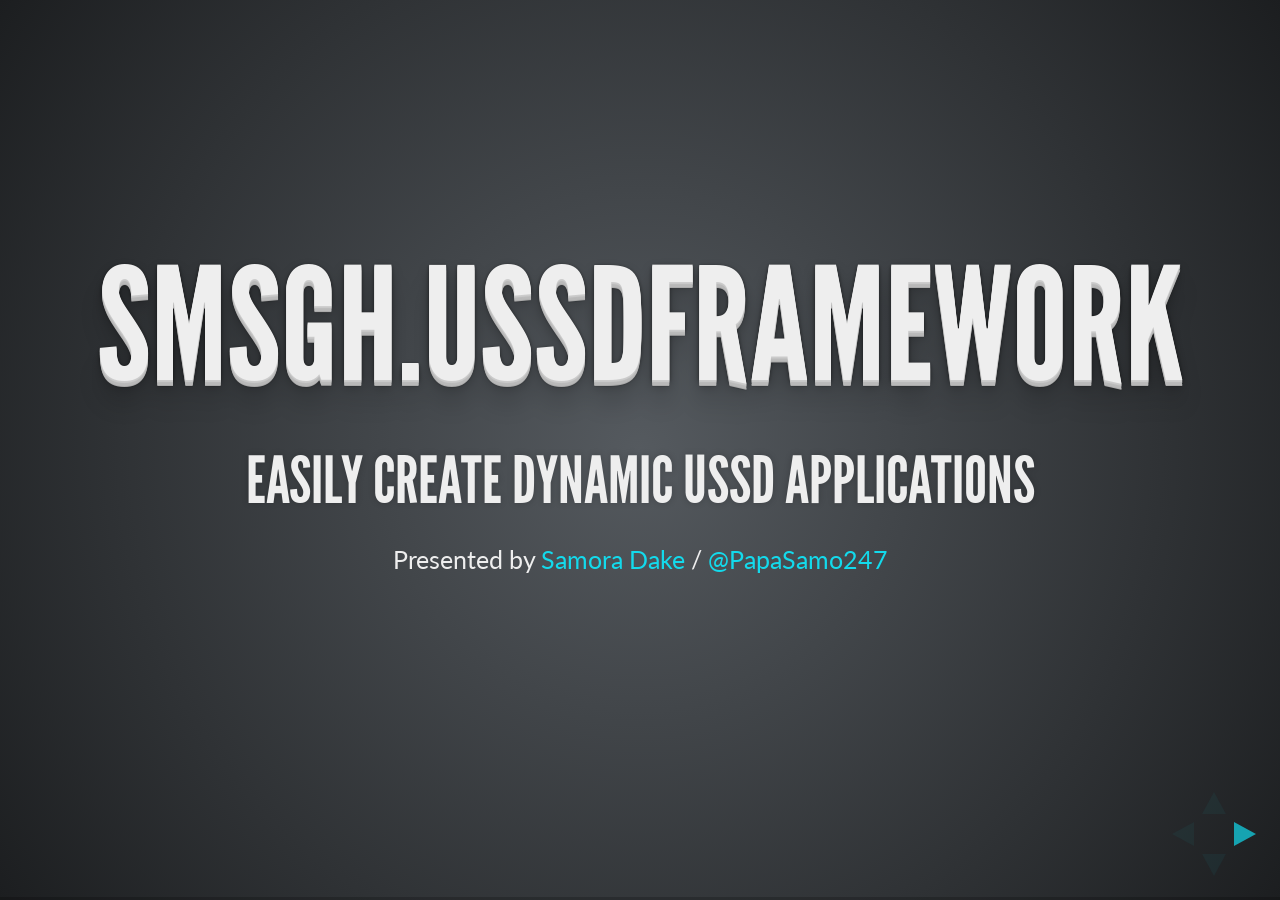
<file: presentations/Smsgh.UssdFramework/index.html>
<!doctype html>
<html lang="en">

	<head>
		<meta charset="utf-8">

		<title>Smsgh.UssdFramework - Easily build dynamic USSD applications</title>

		<meta name="description" content="A framework for easily creating beautiful presentations using HTML">
		<meta name="author" content="Hakim El Hattab">

		<meta name="apple-mobile-web-app-capable" content="yes" />
		<meta name="apple-mobile-web-app-status-bar-style" content="black-translucent" />

		<meta name="viewport" content="width=device-width, initial-scale=1.0, maximum-scale=1.0, user-scalable=no, minimal-ui">

		<link rel="stylesheet" href="css/reveal.css">
		<link rel="stylesheet" href="css/theme/league.css" id="theme">

		<!-- Code syntax highlighting -->
		<link rel="stylesheet" href="lib/css/zenburn.css">

		<!-- Printing and PDF exports -->
		<script>
			var link = document.createElement( 'link' );
			link.rel = 'stylesheet';
			link.type = 'text/css';
			link.href = window.location.search.match( /print-pdf/gi ) ? 'css/print/pdf.css' : 'css/print/paper.css';
			document.getElementsByTagName( 'head' )[0].appendChild( link );
		</script>

		<!--[if lt IE 9]>
		<script src="lib/js/html5shiv.js"></script>
		<![endif]-->
	</head>

	<body>

		<div class="reveal">

			<!-- Any section element inside of this container is displayed as a slide -->
			<div class="slides">
				<section>
					<h1>Smsgh.UssdFramework</h1>
					<h3>Easily create dynamic USSD applications</h3>
					<p>
						<small>Presented by <a href="http://www.samora.me">Samora Dake</a> / <a href="http://twitter.com/PapaSamo247">@PapaSamo247</a></small>
					</p>
				</section>

				<section>
					<h2>Why a new framework?</h2>
					<p>
						Previous <a href="https://github.com/smsgh/ussd-framework" target="_blank">USSD framework</a> fell short in a few areas:
					</p>
					<ul>
						<li class="fragment">Explicit routing</li>
						<li class="fragment">Integrated session store</li>
						<li class="fragment">Step based flow</li>
						<li class="fragment">Unnecessary abstractions</li>
					</ul>
				</section>

				<!-- Example of nested vertical slides -->
				<section>
					<h2>Features</h2>
					<ul>
						<li class="fragment">Automated session management.</li>
						<li class="fragment">Fully asynchronous.</li>
						<li class="fragment">Pluggable session store. <em>RedisStore</em> included.</li>
						<li class="fragment">ASP.NET MVC / Web Api -ish controllers.</li>
					</ul>
				</section>

				<section data-markdown>
					<script type="text/template">
						## Installation

						* Install [Redis](https://github.com/MSOpenTech/redis).
						* Install UssdFramework from [NuGet](https://www.nuget.org/packages/Smsgh.UssdFramework/).
							From Package Manager Console in Visual Studio:
							```
							PM> Install-Package Smsgh.UssdFramework
							```
					</script>
				</section>

				<section>
					<h2>Demo</h2>
				</section>

				<section>
					<h2>Resources</h2>
					<ul>
						<li>Smsgh.UssdFramework: <a href="http://github.com/smsgh/Smsgh.UssdFramework">github.com/smsgh/Smsgh.UssdFramework</a></li>
						<li>USSD Mocker: <a href="http://github.com/smsgh/ussd-mocker">github.com/smsgh/ussd-mocker</a></li>
						<li>Redis: <a href="https://github.com/MSOpenTech/redis">github.com/MSOpenTech/redis</a></li>
					</ul>
				</section>

				<section>
					<h2>The End</h2>
					<p>Thanks for your time.</p>
					<p>This presentation is available online at<br>
					<a href="http://www.samora.me/presentations/Smsgh.UssdFramework">www.samora.me/presentations/Smsgh.UssdFramework</a></p>
				</section>

			</div>

		</div>

		<script src="lib/js/head.min.js"></script>
		<script src="js/reveal.js"></script>

		<script>

			// Full list of configuration options available at:
			// https://github.com/hakimel/reveal.js#configuration
			Reveal.initialize({
				controls: true,
				progress: true,
				history: true,
				center: true,

				transition: 'slide', // none/fade/slide/convex/concave/zoom

				// Optional reveal.js plugins
				dependencies: [
					{ src: 'lib/js/classList.js', condition: function() { return !document.body.classList; } },
					{ src: 'plugin/markdown/marked.js', condition: function() { return !!document.querySelector( '[data-markdown]' ); } },
					{ src: 'plugin/markdown/markdown.js', condition: function() { return !!document.querySelector( '[data-markdown]' ); } },
					{ src: 'plugin/highlight/highlight.js', async: true, condition: function() { return !!document.querySelector( 'pre code' ); }, callback: function() { hljs.initHighlightingOnLoad(); } },
					{ src: 'plugin/zoom-js/zoom.js', async: true },
					{ src: 'plugin/notes/notes.js', async: true }
				]
			});

		</script>

	</body>
</html>
</file>
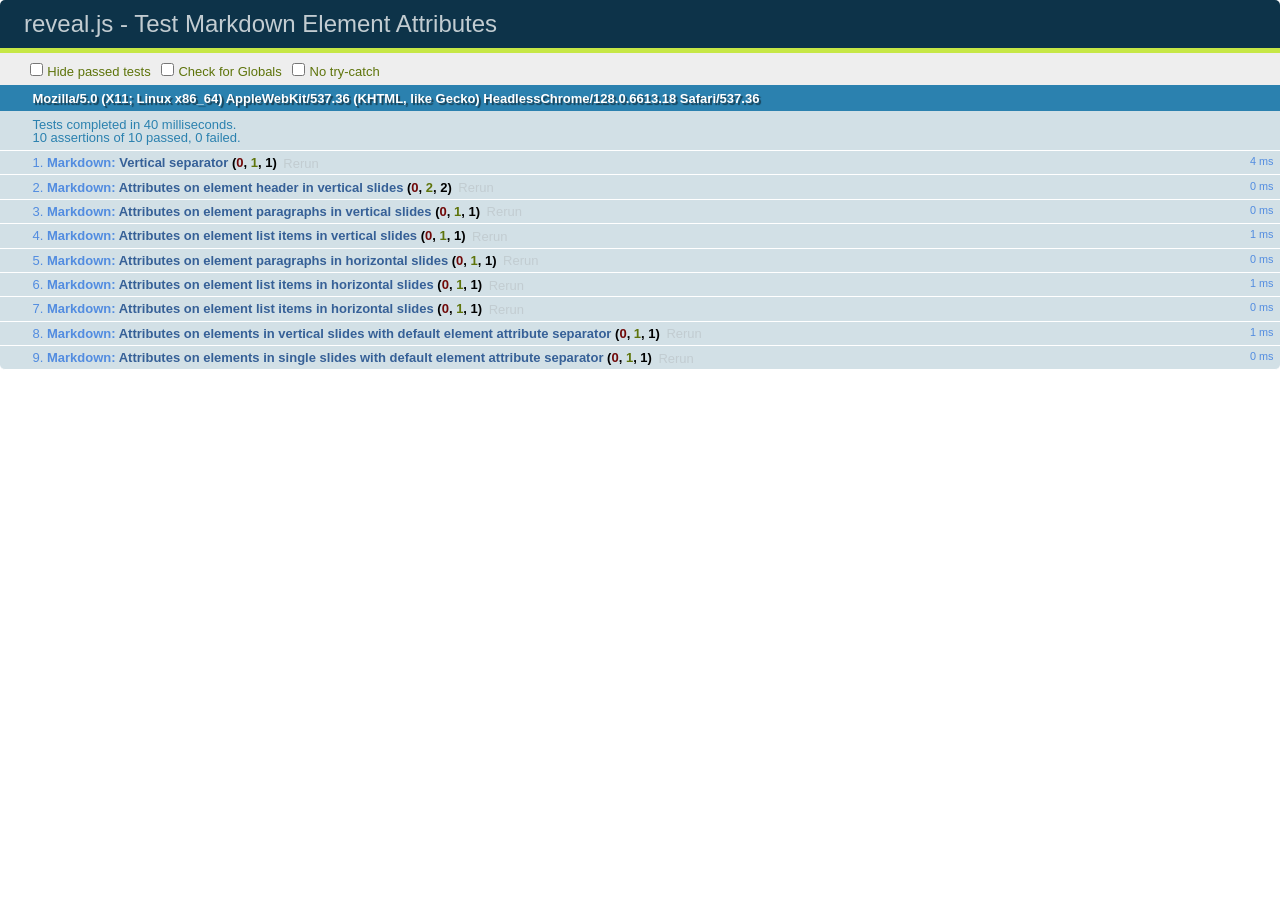
<file: git-basics-presentation/test/test-markdown-element-attributes.html>
<!doctype html>
<html lang="en">

	<head>
		<meta charset="utf-8">

		<title>reveal.js - Test Markdown Element Attributes</title>

		<link rel="stylesheet" href="../css/reveal.min.css">
		<link rel="stylesheet" href="qunit-1.12.0.css">
	</head>

	<body style="overflow: auto;">

		<div id="qunit"></div>
		<div id="qunit-fixture"></div>

		<div class="reveal" style="display: none;">

			<div class="slides">

				<!-- <section data-markdown="example.md" data-separator="^\n\n\n" data-vertical="^\n\n"></section> -->

				<!-- Slides are separated by newline + three dashes + newline, vertical slides identical but two dashes -->
				<section data-markdown data-separator="^\n---\n$" data-vertical="^\n--\n$" data-element-attributes="{_\s*?([^}]+?)}">>
					<script type="text/template">
						## Slide 1.1
						<!-- {_class="fragment fade-out" data-fragment-index="1"} -->

						--

						## Slide 1.2
						<!-- {_class="fragment shrink"} -->

						Paragraph 1
						<!-- {_class="fragment grow"} -->

						Paragraph 2
						<!-- {_class="fragment grow"} -->

						- list item 1 <!-- {_class="fragment roll-in"} -->
						- list item 2 <!-- {_class="fragment roll-in"} -->
						- list item 3 <!-- {_class="fragment roll-in"} -->


						---

						## Slide 2


						Paragraph 1.2  
						multi-line <!-- {_class="fragment highlight-red"} -->

						Paragraph 2.2 <!-- {_class="fragment highlight-red"} -->

						Paragraph 2.3 <!-- {_class="fragment highlight-red"} -->

						Paragraph 2.4 <!-- {_class="fragment highlight-red"} -->

						- list item 1 <!-- {_class="fragment highlight-green"} -->
						- list item 2<!-- {_class="fragment highlight-green"} -->
						- list item 3<!-- {_class="fragment highlight-green"} -->
						- list item 4
						<!-- {_class="fragment highlight-green"} -->
						- list item 5<!-- {_class="fragment highlight-green"} -->

						Test

						![Example Picture](examples/assets/image2.png)
						<!-- {_class="reveal stretch"} -->

					</script>
				</section>



				<section 	data-markdown data-separator="^\n\n\n"
									data-vertical="^\n\n"
									data-notes="^Note:"
									data-charset="utf-8">
					<script type="text/template">
						# Test attributes in Markdown with default separator
						## Slide 1 Def <!-- .element: class="fragment highlight-red" data-fragment-index="1" -->


						## Slide 2 Def
						<!-- .element: class="fragment highlight-red" -->

					</script>
				</section>

				<section data-markdown>
				  <script type="text/template">
					## Hello world
					A paragraph
					<!-- .element: class="fragment highlight-blue" -->
				  </script>
				</section>

				<section data-markdown>
				  <script type="text/template">
					## Hello world

					Multiple  
					Line
					<!-- .element: class="fragment highlight-blue" -->
				  </script>
				</section>

				<section data-markdown>
				  <script type="text/template">
					## Hello world

					Test<!-- .element: class="fragment highlight-blue" -->

					More Test
				  </script>
				</section>


			</div>

		</div>

		<script src="../lib/js/head.min.js"></script>
		<script src="../js/reveal.min.js"></script>
		<script src="../plugin/markdown/marked.js"></script>
		<script src="../plugin/markdown/markdown.js"></script>
		<script src="qunit-1.12.0.js"></script>

		<script src="test-markdown-element-attributes.js"></script>

	</body>
</html>
</file>
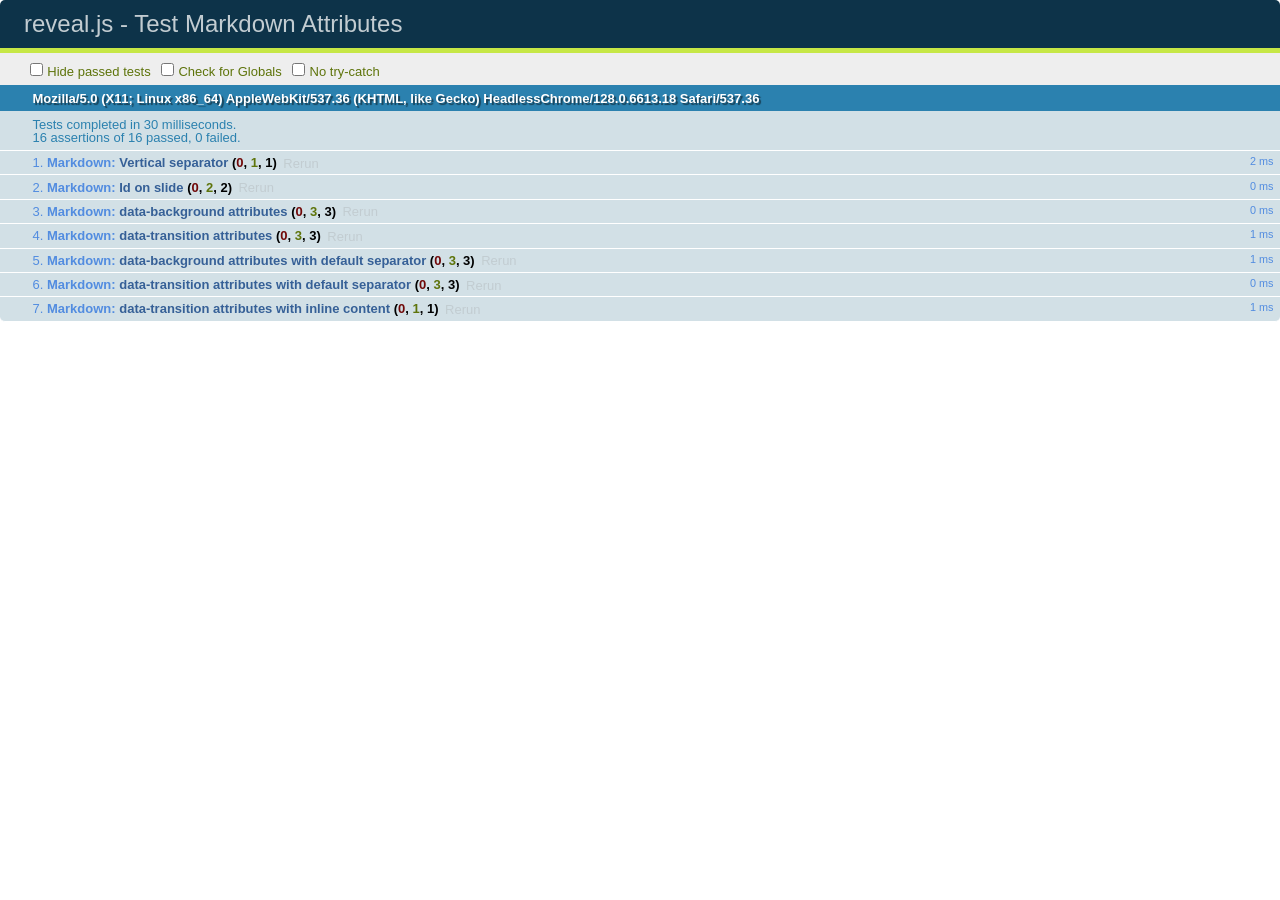
<file: git-basics-presentation/test/test-markdown-slide-attributes.html>
<!doctype html>
<html lang="en">

	<head>
		<meta charset="utf-8">

		<title>reveal.js - Test Markdown Attributes</title>

		<link rel="stylesheet" href="../css/reveal.min.css">
		<link rel="stylesheet" href="qunit-1.12.0.css">
	</head>

	<body style="overflow: auto;">

		<div id="qunit"></div>
		<div id="qunit-fixture"></div>

		<div class="reveal" style="display: none;">

			<div class="slides">

				<!-- <section data-markdown="example.md" data-separator="^\n\n\n" data-vertical="^\n\n"></section> -->

				<!-- Slides are separated by three lines, vertical slides by two lines, attributes are one any line starting with (spaces and) two dashes -->
				<section 	data-markdown data-separator="^\n\n\n"
									data-vertical="^\n\n"
									data-notes="^Note:"
									data-attributes="--\s(.*?)$"
									data-charset="utf-8">
					<script type="text/template">
						# Test attributes in Markdown
						## Slide 1



						## Slide 2
						<!-- -- id="slide2" data-transition="zoom" data-background="#A0C66B" -->


						## Slide 2.1
						<!-- -- data-background="#ff0000" data-transition="fade" -->


						## Slide 2.2
						[Link to Slide2](#/slide2)



						## Slide 3
						<!-- -- data-transition="zoom" data-background="#C6916B" -->



						## Slide 4
					</script>
				</section>

				<section 	data-markdown data-separator="^\n\n\n"
									data-vertical="^\n\n"
									data-notes="^Note:"
									data-charset="utf-8">
					<script type="text/template">
						# Test attributes in Markdown with default separator
						## Slide 1 Def



						## Slide 2 Def
						<!-- .slide: id="slide2def" data-transition="concave" data-background="#A7C66B" -->


						## Slide 2.1 Def
						<!-- .slide: data-background="#f70000" data-transition="page" -->


						## Slide 2.2 Def
						[Link to Slide2](#/slide2def)



						## Slide 3 Def
						<!-- .slide: data-transition="concave" data-background="#C7916B" -->



						## Slide 4
					</script>
				</section>

				<section data-markdown>
					<script type="text/template">
						<!-- .slide: data-background="#ff0000" -->
						## Hello world
					</script>
				</section>

				<section data-markdown>
					<script type="text/template">
						## Hello world
						<!-- .slide: data-background="#ff0000" -->
					</script>
				</section>

				<section data-markdown>
					<script type="text/template">
						## Hello world

						Test
						<!-- .slide: data-background="#ff0000" -->

						More Test
					</script>
				</section>

			</div>

		</div>

		<script src="../lib/js/head.min.js"></script>
		<script src="../js/reveal.min.js"></script>
		<script src="../plugin/markdown/marked.js"></script>
		<script src="../plugin/markdown/markdown.js"></script>
		<script src="qunit-1.12.0.js"></script>

		<script src="test-markdown-slide-attributes.js"></script>

	</body>
</html>
</file>
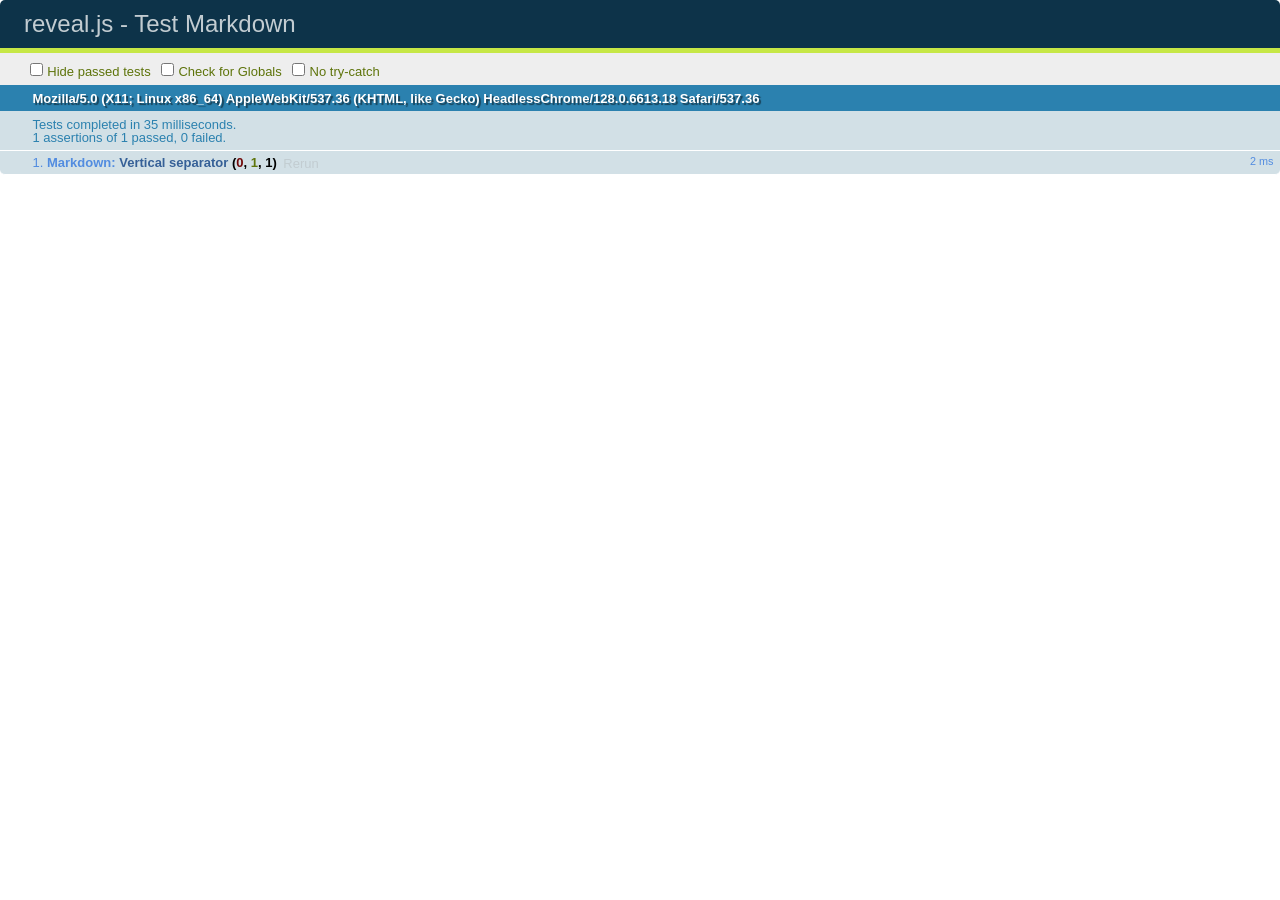
<file: git-basics-presentation/test/test-markdown.html>
<!doctype html>
<html lang="en">

	<head>
		<meta charset="utf-8">

		<title>reveal.js - Test Markdown</title>

		<link rel="stylesheet" href="../css/reveal.min.css">
		<link rel="stylesheet" href="qunit-1.12.0.css">
	</head>

	<body style="overflow: auto;">

		<div id="qunit"></div>
  		<div id="qunit-fixture"></div>

		<div class="reveal" style="display: none;">

			<div class="slides">

				<!-- <section data-markdown="example.md" data-separator="^\n\n\n" data-vertical="^\n\n"></section> -->

				<!-- Slides are separated by newline + three dashes + newline, vertical slides identical but two dashes -->
				<section data-markdown data-separator="^\n---\n$" data-vertical="^\n--\n$">
					<script type="text/template">
						## Slide 1.1

						--

						## Slide 1.2

						---

						## Slide 2
					</script>
				</section>

			</div>

		</div>

		<script src="../lib/js/head.min.js"></script>
		<script src="../js/reveal.min.js"></script>
		<script src="../plugin/markdown/marked.js"></script>
		<script src="../plugin/markdown/markdown.js"></script>
		<script src="qunit-1.12.0.js"></script>

		<script src="test-markdown.js"></script>

	</body>
</html>
</file>
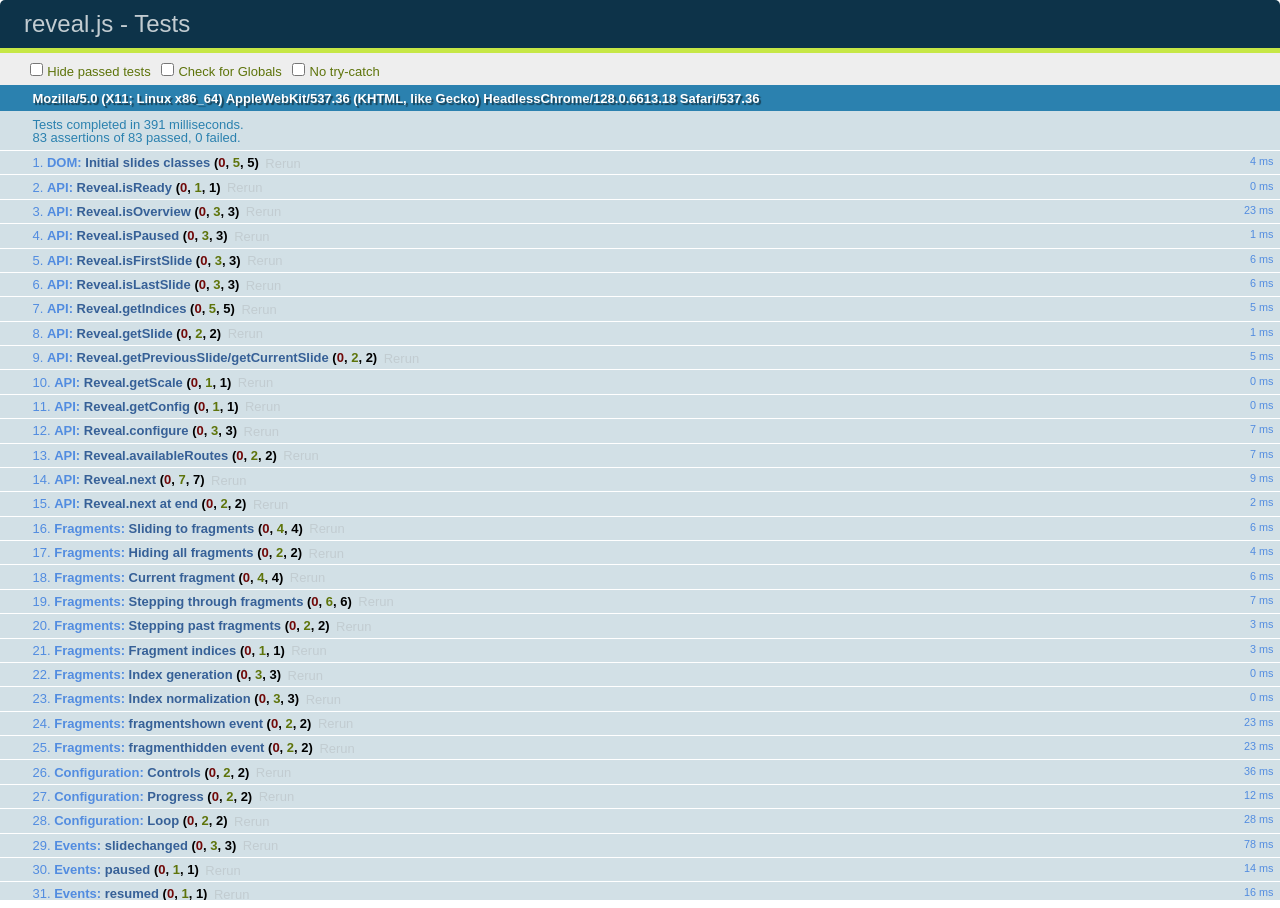
<file: git-basics-presentation/test/test.html>
<!doctype html>
<html lang="en">

	<head>
		<meta charset="utf-8">

		<title>reveal.js - Tests</title>

		<link rel="stylesheet" href="../css/reveal.min.css">
		<link rel="stylesheet" href="qunit-1.12.0.css">
	</head>

	<body style="overflow: auto;">

		<div id="qunit"></div>
  		<div id="qunit-fixture"></div>

		<div class="reveal" style="display: none;">

			<div class="slides">

				<section>
					<h1>1</h1>
				</section>

				<section>
					<section>
						<h1>2.1</h1>
					</section>
					<section>
						<h1>2.2</h1>
					</section>
					<section>
						<h1>2.3</h1>
					</section>
				</section>

				<section id="fragment-slides">
					<section>
						<h1>3.1</h1>
						<ul>
							<li class="fragment">4.1</li>
							<li class="fragment">4.2</li>
							<li class="fragment">4.3</li>
						</ul>
					</section>

					<section>
						<h1>3.2</h1>
						<ul>
							<li class="fragment" data-fragment-index="0">4.1</li>
							<li class="fragment" data-fragment-index="0">4.2</li>
						</ul>
					</section>

					<section>
						<h1>3.3</h1>
						<ul>
							<li class="fragment" data-fragment-index="1">3.3.1</li>
							<li class="fragment" data-fragment-index="4">3.3.2</li>
							<li class="fragment" data-fragment-index="4">3.3.3</li>
						</ul>
					</section>
				</section>

				<section>
					<h1>4</h1>
				</section>

			</div>

		</div>

		<script src="../lib/js/head.min.js"></script>
		<script src="../js/reveal.min.js"></script>
		<script src="qunit-1.12.0.js"></script>

		<script src="test.js"></script>

	</body>
</html>
</file>
<file: presentations/Smsgh.UssdFramework/css/reveal.css>
/*!
 * reveal.js
 * http://lab.hakim.se/reveal-js
 * MIT licensed
 *
 * Copyright (C) 2015 Hakim El Hattab, http://hakim.se
 */
/*********************************************
 * RESET STYLES
 *********************************************/
html, body, .reveal div, .reveal span, .reveal applet, .reveal object, .reveal iframe, .reveal h1, .reveal h2, .reveal h3, .reveal h4, .reveal h5, .reveal h6, .reveal p, .reveal blockquote, .reveal pre, .reveal a, .reveal abbr, .reveal acronym, .reveal address, .reveal big, .reveal cite, .reveal code, .reveal del, .reveal dfn, .reveal em, .reveal img, .reveal ins, .reveal kbd, .reveal q, .reveal s, .reveal samp, .reveal small, .reveal strike, .reveal strong, .reveal sub, .reveal sup, .reveal tt, .reveal var, .reveal b, .reveal u, .reveal center, .reveal dl, .reveal dt, .reveal dd, .reveal ol, .reveal ul, .reveal li, .reveal fieldset, .reveal form, .reveal label, .reveal legend, .reveal table, .reveal caption, .reveal tbody, .reveal tfoot, .reveal thead, .reveal tr, .reveal th, .reveal td, .reveal article, .reveal aside, .reveal canvas, .reveal details, .reveal embed, .reveal figure, .reveal figcaption, .reveal footer, .reveal header, .reveal hgroup, .reveal menu, .reveal nav, .reveal output, .reveal ruby, .reveal section, .reveal summary, .reveal time, .reveal mark, .reveal audio, video {
  margin: 0;
  padding: 0;
  border: 0;
  font-size: 100%;
  font: inherit;
  vertical-align: baseline; }

.reveal article, .reveal aside, .reveal details, .reveal figcaption, .reveal figure, .reveal footer, .reveal header, .reveal hgroup, .reveal menu, .reveal nav, .reveal section {
  display: block; }

/*********************************************
 * GLOBAL STYLES
 *********************************************/
html, body {
  width: 100%;
  height: 100%;
  overflow: hidden; }

body {
  position: relative;
  line-height: 1;
  background-color: #fff;
  color: #000; }

::-moz-selection {
  background: #FF5E99;
  color: #fff;
  text-shadow: none; }

::selection {
  background: #FF5E99;
  color: #fff;
  text-shadow: none; }

/*********************************************
 * VIEW FRAGMENTS
 *********************************************/
.reveal .slides section .fragment {
  opacity: 0;
  visibility: hidden;
  -webkit-transition: all 0.2s ease;
          transition: all 0.2s ease; }
  .reveal .slides section .fragment.visible {
    opacity: 1;
    visibility: visible; }

.reveal .slides section .fragment.grow {
  opacity: 1;
  visibility: visible; }
  .reveal .slides section .fragment.grow.visible {
    -webkit-transform: scale(1.3);
        -ms-transform: scale(1.3);
            transform: scale(1.3); }

.reveal .slides section .fragment.shrink {
  opacity: 1;
  visibility: visible; }
  .reveal .slides section .fragment.shrink.visible {
    -webkit-transform: scale(0.7);
        -ms-transform: scale(0.7);
            transform: scale(0.7); }

.reveal .slides section .fragment.zoom-in {
  -webkit-transform: scale(0.1);
      -ms-transform: scale(0.1);
          transform: scale(0.1); }
  .reveal .slides section .fragment.zoom-in.visible {
    -webkit-transform: scale(1);
        -ms-transform: scale(1);
            transform: scale(1); }

.reveal .slides section .fragment.roll-in {
  -webkit-transform: rotateX(90deg);
          transform: rotateX(90deg); }
  .reveal .slides section .fragment.roll-in.visible {
    -webkit-transform: rotateX(0);
            transform: rotateX(0); }

.reveal .slides section .fragment.fade-out {
  opacity: 1;
  visibility: visible; }
  .reveal .slides section .fragment.fade-out.visible {
    opacity: 0;
    visibility: hidden; }

.reveal .slides section .fragment.semi-fade-out {
  opacity: 1;
  visibility: visible; }
  .reveal .slides section .fragment.semi-fade-out.visible {
    opacity: 0.5;
    visibility: visible; }

.reveal .slides section .fragment.strike {
  opacity: 1; }
  .reveal .slides section .fragment.strike.visible {
    text-decoration: line-through; }

.reveal .slides section .fragment.current-visible {
  opacity: 0;
  visibility: hidden; }
  .reveal .slides section .fragment.current-visible.current-fragment {
    opacity: 1;
    visibility: visible; }

.reveal .slides section .fragment.highlight-red, .reveal .slides section .fragment.highlight-current-red, .reveal .slides section .fragment.highlight-green, .reveal .slides section .fragment.highlight-current-green, .reveal .slides section .fragment.highlight-blue, .reveal .slides section .fragment.highlight-current-blue {
  opacity: 1;
  visibility: visible; }

.reveal .slides section .fragment.highlight-red.visible {
  color: #ff2c2d; }

.reveal .slides section .fragment.highlight-green.visible {
  color: #17ff2e; }

.reveal .slides section .fragment.highlight-blue.visible {
  color: #1b91ff; }

.reveal .slides section .fragment.highlight-current-red.current-fragment {
  color: #ff2c2d; }

.reveal .slides section .fragment.highlight-current-green.current-fragment {
  color: #17ff2e; }

.reveal .slides section .fragment.highlight-current-blue.current-fragment {
  color: #1b91ff; }

/*********************************************
 * DEFAULT ELEMENT STYLES
 *********************************************/
/* Fixes issue in Chrome where italic fonts did not appear when printing to PDF */
.reveal:after {
  content: '';
  font-style: italic; }

.reveal iframe {
  z-index: 1; }

/** Prevents layering issues in certain browser/transition combinations */
.reveal a {
  position: relative; }

.reveal .stretch {
  max-width: none;
  max-height: none; }

.reveal pre.stretch code {
  height: 100%;
  max-height: 100%;
  -moz-box-sizing: border-box;
       box-sizing: border-box; }

/*********************************************
 * CONTROLS
 *********************************************/
.reveal .controls {
  display: none;
  position: fixed;
  width: 110px;
  height: 110px;
  z-index: 30;
  right: 10px;
  bottom: 10px;
  -webkit-user-select: none; }

.reveal .controls div {
  position: absolute;
  opacity: 0.05;
  width: 0;
  height: 0;
  border: 12px solid transparent;
  -webkit-transform: scale(0.9999);
      -ms-transform: scale(0.9999);
          transform: scale(0.9999);
  -webkit-transition: all 0.2s ease;
          transition: all 0.2s ease;
  -webkit-tap-highlight-color: rgba(0, 0, 0, 0); }

.reveal .controls div.enabled {
  opacity: 0.7;
  cursor: pointer; }

.reveal .controls div.enabled:active {
  margin-top: 1px; }

.reveal .controls div.navigate-left {
  top: 42px;
  border-right-width: 22px;
  border-right-color: #000; }

.reveal .controls div.navigate-left.fragmented {
  opacity: 0.3; }

.reveal .controls div.navigate-right {
  left: 74px;
  top: 42px;
  border-left-width: 22px;
  border-left-color: #000; }

.reveal .controls div.navigate-right.fragmented {
  opacity: 0.3; }

.reveal .controls div.navigate-up {
  left: 42px;
  border-bottom-width: 22px;
  border-bottom-color: #000; }

.reveal .controls div.navigate-up.fragmented {
  opacity: 0.3; }

.reveal .controls div.navigate-down {
  left: 42px;
  top: 74px;
  border-top-width: 22px;
  border-top-color: #000; }

.reveal .controls div.navigate-down.fragmented {
  opacity: 0.3; }

/*********************************************
 * PROGRESS BAR
 *********************************************/
.reveal .progress {
  position: fixed;
  display: none;
  height: 3px;
  width: 100%;
  bottom: 0;
  left: 0;
  z-index: 10;
  background-color: rgba(0, 0, 0, 0.2); }

.reveal .progress:after {
  content: '';
  display: block;
  position: absolute;
  height: 20px;
  width: 100%;
  top: -20px; }

.reveal .progress span {
  display: block;
  height: 100%;
  width: 0px;
  background-color: #000;
  -webkit-transition: width 800ms cubic-bezier(0.26, 0.86, 0.44, 0.985);
          transition: width 800ms cubic-bezier(0.26, 0.86, 0.44, 0.985); }

/*********************************************
 * SLIDE NUMBER
 *********************************************/
.reveal .slide-number {
  position: fixed;
  display: block;
  right: 15px;
  bottom: 15px;
  opacity: 0.5;
  z-index: 31;
  font-size: 12px; }

/*********************************************
 * SLIDES
 *********************************************/
.reveal {
  position: relative;
  width: 100%;
  height: 100%;
  -ms-touch-action: none;
      touch-action: none; }

.reveal .slides {
  position: absolute;
  width: 100%;
  height: 100%;
  top: 0;
  right: 0;
  bottom: 0;
  left: 0;
  margin: auto;
  overflow: visible;
  z-index: 1;
  text-align: center;
  -webkit-perspective: 600px;
          perspective: 600px;
  -webkit-perspective-origin: 50% 40%;
          perspective-origin: 50% 40%; }

.reveal .slides > section {
  -ms-perspective: 600px; }

.reveal .slides > section, .reveal .slides > section > section {
  display: none;
  position: absolute;
  width: 100%;
  padding: 20px 0px;
  z-index: 10;
  -webkit-transform-style: preserve-3d;
          transform-style: preserve-3d;
  -webkit-transition: -webkit-transform-origin 800ms cubic-bezier(0.26, 0.86, 0.44, 0.985), -webkit-transform 800ms cubic-bezier(0.26, 0.86, 0.44, 0.985), visibility 800ms cubic-bezier(0.26, 0.86, 0.44, 0.985), opacity 800ms cubic-bezier(0.26, 0.86, 0.44, 0.985);
          transition: -ms-transform-origin 800ms cubic-bezier(0.26, 0.86, 0.44, 0.985), transform 800ms cubic-bezier(0.26, 0.86, 0.44, 0.985), visibility 800ms cubic-bezier(0.26, 0.86, 0.44, 0.985), opacity 800ms cubic-bezier(0.26, 0.86, 0.44, 0.985);
          transition: transform-origin 800ms cubic-bezier(0.26, 0.86, 0.44, 0.985), transform 800ms cubic-bezier(0.26, 0.86, 0.44, 0.985), visibility 800ms cubic-bezier(0.26, 0.86, 0.44, 0.985), opacity 800ms cubic-bezier(0.26, 0.86, 0.44, 0.985); }

/* Global transition speed settings */
.reveal[data-transition-speed="fast"] .slides section {
  -webkit-transition-duration: 400ms;
          transition-duration: 400ms; }

.reveal[data-transition-speed="slow"] .slides section {
  -webkit-transition-duration: 1200ms;
          transition-duration: 1200ms; }

/* Slide-specific transition speed overrides */
.reveal .slides section[data-transition-speed="fast"] {
  -webkit-transition-duration: 400ms;
          transition-duration: 400ms; }

.reveal .slides section[data-transition-speed="slow"] {
  -webkit-transition-duration: 1200ms;
          transition-duration: 1200ms; }

.reveal .slides > section.stack {
  padding-top: 0;
  padding-bottom: 0; }

.reveal .slides > section.present, .reveal .slides > section > section.present {
  display: block;
  z-index: 11;
  opacity: 1; }

.reveal.center, .reveal.center .slides, .reveal.center .slides section {
  min-height: 0 !important; }

/* Don't allow interaction with invisible slides */
.reveal .slides > section.future, .reveal .slides > section > section.future, .reveal .slides > section.past, .reveal .slides > section > section.past {
  pointer-events: none; }

.reveal.overview .slides > section, .reveal.overview .slides > section > section {
  pointer-events: auto; }

.reveal .slides > section.past, .reveal .slides > section.future, .reveal .slides > section > section.past, .reveal .slides > section > section.future {
  opacity: 0; }

/*********************************************
 * SLIDE TRANSITION
 * Aliased 'linear' for backwards compatibility
 *********************************************/
.reveal.slide section, .reveal.linear section {
  -webkit-backface-visibility: hidden;
          backface-visibility: hidden; }

.reveal .slides > section[data-transition=slide].past, .reveal.slide .slides > section:not([data-transition]).past, .reveal .slides > section[data-transition=linear].past, .reveal.linear .slides > section:not([data-transition]).past {
  -webkit-transform: translate(-150%, 0);
      -ms-transform: translate(-150%, 0);
          transform: translate(-150%, 0); }

.reveal .slides > section[data-transition=slide].future, .reveal.slide .slides > section:not([data-transition]).future, .reveal .slides > section[data-transition=linear].future, .reveal.linear .slides > section:not([data-transition]).future {
  -webkit-transform: translate(150%, 0);
      -ms-transform: translate(150%, 0);
          transform: translate(150%, 0); }

.reveal .slides > section > section[data-transition=slide].past, .reveal.slide .slides > section > section:not([data-transition]).past, .reveal .slides > section > section[data-transition=linear].past, .reveal.linear .slides > section > section:not([data-transition]).past {
  -webkit-transform: translate(0, -150%);
      -ms-transform: translate(0, -150%);
          transform: translate(0, -150%); }

.reveal .slides > section > section[data-transition=slide].future, .reveal.slide .slides > section > section:not([data-transition]).future, .reveal .slides > section > section[data-transition=linear].future, .reveal.linear .slides > section > section:not([data-transition]).future {
  -webkit-transform: translate(0, 150%);
      -ms-transform: translate(0, 150%);
          transform: translate(0, 150%); }

/*********************************************
 * CONVEX TRANSITION
 * Aliased 'default' for backwards compatibility
 *********************************************/
.reveal .slides > section[data-transition=default].past, .reveal.default .slides > section:not([data-transition]).past, .reveal .slides > section[data-transition=convex].past, .reveal.convex .slides > section:not([data-transition]).past {
  -webkit-transform: translate3d(-100%, 0, 0) rotateY(-90deg) translate3d(-100%, 0, 0);
          transform: translate3d(-100%, 0, 0) rotateY(-90deg) translate3d(-100%, 0, 0); }

.reveal .slides > section[data-transition=default].future, .reveal.default .slides > section:not([data-transition]).future, .reveal .slides > section[data-transition=convex].future, .reveal.convex .slides > section:not([data-transition]).future {
  -webkit-transform: translate3d(100%, 0, 0) rotateY(90deg) translate3d(100%, 0, 0);
          transform: translate3d(100%, 0, 0) rotateY(90deg) translate3d(100%, 0, 0); }

.reveal .slides > section > section[data-transition=default].past, .reveal.default .slides > section > section:not([data-transition]).past, .reveal .slides > section > section[data-transition=convex].past, .reveal.convex .slides > section > section:not([data-transition]).past {
  -webkit-transform: translate3d(0, -300px, 0) rotateX(70deg) translate3d(0, -300px, 0);
          transform: translate3d(0, -300px, 0) rotateX(70deg) translate3d(0, -300px, 0); }

.reveal .slides > section > section[data-transition=default].future, .reveal.default .slides > section > section:not([data-transition]).future, .reveal .slides > section > section[data-transition=convex].future, .reveal.convex .slides > section > section:not([data-transition]).future {
  -webkit-transform: translate3d(0, 300px, 0) rotateX(-70deg) translate3d(0, 300px, 0);
          transform: translate3d(0, 300px, 0) rotateX(-70deg) translate3d(0, 300px, 0); }

/*********************************************
 * CONCAVE TRANSITION
 *********************************************/
.reveal .slides > section[data-transition=concave].past, .reveal.concave .slides > section:not([data-transition]).past {
  -webkit-transform: translate3d(-100%, 0, 0) rotateY(90deg) translate3d(-100%, 0, 0);
          transform: translate3d(-100%, 0, 0) rotateY(90deg) translate3d(-100%, 0, 0); }

.reveal .slides > section[data-transition=concave].future, .reveal.concave .slides > section:not([data-transition]).future {
  -webkit-transform: translate3d(100%, 0, 0) rotateY(-90deg) translate3d(100%, 0, 0);
          transform: translate3d(100%, 0, 0) rotateY(-90deg) translate3d(100%, 0, 0); }

.reveal .slides > section > section[data-transition=concave].past, .reveal.concave .slides > section > section:not([data-transition]).past {
  -webkit-transform: translate3d(0, -80%, 0) rotateX(-70deg) translate3d(0, -80%, 0);
          transform: translate3d(0, -80%, 0) rotateX(-70deg) translate3d(0, -80%, 0); }

.reveal .slides > section > section[data-transition=concave].future, .reveal.concave .slides > section > section:not([data-transition]).future {
  -webkit-transform: translate3d(0, 80%, 0) rotateX(70deg) translate3d(0, 80%, 0);
          transform: translate3d(0, 80%, 0) rotateX(70deg) translate3d(0, 80%, 0); }

/*********************************************
 * ZOOM TRANSITION
 *********************************************/
.reveal .slides > section[data-transition=zoom], .reveal.zoom .slides > section:not([data-transition]) {
  -webkit-transition-timing-function: ease;
          transition-timing-function: ease; }

.reveal .slides > section[data-transition=zoom].past, .reveal.zoom .slides > section:not([data-transition]).past {
  visibility: hidden;
  -webkit-transform: scale(16);
      -ms-transform: scale(16);
          transform: scale(16); }

.reveal .slides > section[data-transition=zoom].future, .reveal.zoom .slides > section:not([data-transition]).future {
  visibility: hidden;
  -webkit-transform: scale(0.2);
      -ms-transform: scale(0.2);
          transform: scale(0.2); }

.reveal .slides > section > section[data-transition=zoom].past, .reveal.zoom .slides > section > section:not([data-transition]).past {
  -webkit-transform: translate(0, -150%);
      -ms-transform: translate(0, -150%);
          transform: translate(0, -150%); }

.reveal .slides > section > section[data-transition=zoom].future, .reveal.zoom .slides > section > section:not([data-transition]).future {
  -webkit-transform: translate(0, 150%);
      -ms-transform: translate(0, 150%);
          transform: translate(0, 150%); }

/*********************************************
 * CUBE TRANSITION
 *********************************************/
.reveal.cube .slides {
  -webkit-perspective: 1300px;
          perspective: 1300px; }

.reveal.cube .slides section {
  padding: 30px;
  min-height: 700px;
  -webkit-backface-visibility: hidden;
          backface-visibility: hidden;
  -moz-box-sizing: border-box;
       box-sizing: border-box; }

.reveal.center.cube .slides section {
  min-height: 0; }

.reveal.cube .slides section:not(.stack):before {
  content: '';
  position: absolute;
  display: block;
  width: 100%;
  height: 100%;
  left: 0;
  top: 0;
  background: rgba(0, 0, 0, 0.1);
  border-radius: 4px;
  -webkit-transform: translateZ(-20px);
          transform: translateZ(-20px); }

.reveal.cube .slides section:not(.stack):after {
  content: '';
  position: absolute;
  display: block;
  width: 90%;
  height: 30px;
  left: 5%;
  bottom: 0;
  background: none;
  z-index: 1;
  border-radius: 4px;
  box-shadow: 0px 95px 25px rgba(0, 0, 0, 0.2);
  -webkit-transform: translateZ(-90px) rotateX(65deg);
          transform: translateZ(-90px) rotateX(65deg); }

.reveal.cube .slides > section.stack {
  padding: 0;
  background: none; }

.reveal.cube .slides > section.past {
  -webkit-transform-origin: 100% 0%;
      -ms-transform-origin: 100% 0%;
          transform-origin: 100% 0%;
  -webkit-transform: translate3d(-100%, 0, 0) rotateY(-90deg);
          transform: translate3d(-100%, 0, 0) rotateY(-90deg); }

.reveal.cube .slides > section.future {
  -webkit-transform-origin: 0% 0%;
      -ms-transform-origin: 0% 0%;
          transform-origin: 0% 0%;
  -webkit-transform: translate3d(100%, 0, 0) rotateY(90deg);
          transform: translate3d(100%, 0, 0) rotateY(90deg); }

.reveal.cube .slides > section > section.past {
  -webkit-transform-origin: 0% 100%;
      -ms-transform-origin: 0% 100%;
          transform-origin: 0% 100%;
  -webkit-transform: translate3d(0, -100%, 0) rotateX(90deg);
          transform: translate3d(0, -100%, 0) rotateX(90deg); }

.reveal.cube .slides > section > section.future {
  -webkit-transform-origin: 0% 0%;
      -ms-transform-origin: 0% 0%;
          transform-origin: 0% 0%;
  -webkit-transform: translate3d(0, 100%, 0) rotateX(-90deg);
          transform: translate3d(0, 100%, 0) rotateX(-90deg); }

/*********************************************
 * PAGE TRANSITION
 *********************************************/
.reveal.page .slides {
  -webkit-perspective-origin: 0% 50%;
          perspective-origin: 0% 50%;
  -webkit-perspective: 3000px;
          perspective: 3000px; }

.reveal.page .slides section {
  padding: 30px;
  min-height: 700px;
  -moz-box-sizing: border-box;
       box-sizing: border-box; }

.reveal.page .slides section.past {
  z-index: 12; }

.reveal.page .slides section:not(.stack):before {
  content: '';
  position: absolute;
  display: block;
  width: 100%;
  height: 100%;
  left: 0;
  top: 0;
  background: rgba(0, 0, 0, 0.1);
  -webkit-transform: translateZ(-20px);
          transform: translateZ(-20px); }

.reveal.page .slides section:not(.stack):after {
  content: '';
  position: absolute;
  display: block;
  width: 90%;
  height: 30px;
  left: 5%;
  bottom: 0;
  background: none;
  z-index: 1;
  border-radius: 4px;
  box-shadow: 0px 95px 25px rgba(0, 0, 0, 0.2);
  -webkit-transform: translateZ(-90px) rotateX(65deg); }

.reveal.page .slides > section.stack {
  padding: 0;
  background: none; }

.reveal.page .slides > section.past {
  -webkit-transform-origin: 0% 0%;
      -ms-transform-origin: 0% 0%;
          transform-origin: 0% 0%;
  -webkit-transform: translate3d(-40%, 0, 0) rotateY(-80deg);
          transform: translate3d(-40%, 0, 0) rotateY(-80deg); }

.reveal.page .slides > section.future {
  -webkit-transform-origin: 100% 0%;
      -ms-transform-origin: 100% 0%;
          transform-origin: 100% 0%;
  -webkit-transform: translate3d(0, 0, 0);
          transform: translate3d(0, 0, 0); }

.reveal.page .slides > section > section.past {
  -webkit-transform-origin: 0% 0%;
      -ms-transform-origin: 0% 0%;
          transform-origin: 0% 0%;
  -webkit-transform: translate3d(0, -40%, 0) rotateX(80deg);
          transform: translate3d(0, -40%, 0) rotateX(80deg); }

.reveal.page .slides > section > section.future {
  -webkit-transform-origin: 0% 100%;
      -ms-transform-origin: 0% 100%;
          transform-origin: 0% 100%;
  -webkit-transform: translate3d(0, 0, 0);
          transform: translate3d(0, 0, 0); }

/*********************************************
 * FADE TRANSITION
 *********************************************/
.reveal .slides section[data-transition=fade], .reveal.fade .slides section:not([data-transition]), .reveal.fade .slides > section > section:not([data-transition]) {
  -webkit-transform: none;
      -ms-transform: none;
          transform: none;
  -webkit-transition: opacity 0.5s;
          transition: opacity 0.5s; }

.reveal.fade.overview .slides section, .reveal.fade.overview .slides > section > section {
  -webkit-transition: none;
          transition: none; }

/*********************************************
 * NO TRANSITION
 *********************************************/
.reveal .slides section[data-transition=none], .reveal.none .slides section:not([data-transition]) {
  -webkit-transform: none;
      -ms-transform: none;
          transform: none;
  -webkit-transition: none;
          transition: none; }

/*********************************************
 * OVERVIEW
 *********************************************/
.reveal.overview .slides {
  -webkit-perspective-origin: 50% 50%;
          perspective-origin: 50% 50%;
  -webkit-perspective: 700px;
          perspective: 700px; }

.reveal.overview .slides section {
  height: 700px;
  overflow: hidden;
  opacity: 1 !important;
  visibility: visible !important;
  cursor: pointer;
  background: rgba(0, 0, 0, 0.1);
  -moz-box-sizing: border-box;
       box-sizing: border-box; }

.reveal.overview .slides section, .reveal.overview-deactivating .slides section {
  -webkit-transition: none !important;
          transition: none !important; }

.reveal.overview .slides section .fragment {
  opacity: 1; }

.reveal.overview .slides section:after, .reveal.overview .slides section:before {
  display: none !important; }

.reveal.overview .slides section > section {
  opacity: 1;
  cursor: pointer; }

.reveal.overview .slides section:hover {
  background: rgba(0, 0, 0, 0.3); }

.reveal.overview .slides section.present {
  background: rgba(0, 0, 0, 0.3); }

.reveal.overview .slides > section.stack {
  padding: 0;
  top: 0 !important;
  background: none;
  overflow: visible; }

/*********************************************
 * PAUSED MODE
 *********************************************/
.reveal .pause-overlay {
  position: absolute;
  top: 0;
  left: 0;
  width: 100%;
  height: 100%;
  background: black;
  visibility: hidden;
  opacity: 0;
  z-index: 100;
  -webkit-transition: all 1s ease;
          transition: all 1s ease; }

.reveal.paused .pause-overlay {
  visibility: visible;
  opacity: 1; }

/*********************************************
 * FALLBACK
 *********************************************/
.no-transforms {
  overflow-y: auto; }

.no-transforms .reveal .slides {
  position: relative;
  width: 80%;
  height: auto !important;
  top: 0;
  left: 50%;
  margin: 0;
  text-align: center; }

.no-transforms .reveal .controls, .no-transforms .reveal .progress {
  display: none !important; }

.no-transforms .reveal .slides section {
  display: block !important;
  opacity: 1 !important;
  position: relative !important;
  height: auto;
  min-height: 0;
  top: 0;
  left: -50%;
  margin: 70px 0;
  -webkit-transform: none;
      -ms-transform: none;
          transform: none; }

.no-transforms .reveal .slides section section {
  left: 0; }

.reveal .no-transition, .reveal .no-transition * {
  -webkit-transition: none !important;
          transition: none !important; }

/*********************************************
 * PER-SLIDE BACKGROUNDS
 *********************************************/
.reveal > .backgrounds {
  position: absolute;
  width: 100%;
  height: 100%;
  top: 0;
  left: 0;
  -webkit-perspective: 600px;
          perspective: 600px; }

.reveal .slide-background {
  display: none;
  position: absolute;
  width: 100%;
  height: 100%;
  opacity: 0;
  visibility: hidden;
  background-color: rgba(0, 0, 0, 0);
  background-position: 50% 50%;
  background-repeat: no-repeat;
  background-size: cover;
  -webkit-transition: all 800ms cubic-bezier(0.26, 0.86, 0.44, 0.985);
          transition: all 800ms cubic-bezier(0.26, 0.86, 0.44, 0.985); }

.reveal .slide-background.stack {
  display: block; }

.reveal .slide-background.present {
  opacity: 1;
  visibility: visible; }

.print-pdf .reveal .slide-background {
  opacity: 1 !important;
  visibility: visible !important; }

/* Video backgrounds */
.reveal .slide-background video {
  position: absolute;
  width: 100%;
  height: 100%;
  max-width: none;
  max-height: none;
  top: 0;
  left: 0; }

/* Immediate transition style */
.reveal[data-background-transition=none] > .backgrounds .slide-background, .reveal > .backgrounds .slide-background[data-background-transition=none] {
  -webkit-transition: none;
          transition: none; }

/* Slide */
.reveal[data-background-transition=slide] > .backgrounds .slide-background, .reveal > .backgrounds .slide-background[data-background-transition=slide] {
  opacity: 1;
  -webkit-backface-visibility: hidden;
          backface-visibility: hidden; }

.reveal[data-background-transition=slide] > .backgrounds .slide-background.past, .reveal > .backgrounds .slide-background.past[data-background-transition=slide] {
  -webkit-transform: translate(-100%, 0);
      -ms-transform: translate(-100%, 0);
          transform: translate(-100%, 0); }

.reveal[data-background-transition=slide] > .backgrounds .slide-background.future, .reveal > .backgrounds .slide-background.future[data-background-transition=slide] {
  -webkit-transform: translate(100%, 0);
      -ms-transform: translate(100%, 0);
          transform: translate(100%, 0); }

.reveal[data-background-transition=slide] > .backgrounds .slide-background > .slide-background.past, .reveal > .backgrounds .slide-background > .slide-background.past[data-background-transition=slide] {
  -webkit-transform: translate(0, -100%);
      -ms-transform: translate(0, -100%);
          transform: translate(0, -100%); }

.reveal[data-background-transition=slide] > .backgrounds .slide-background > .slide-background.future, .reveal > .backgrounds .slide-background > .slide-background.future[data-background-transition=slide] {
  -webkit-transform: translate(0, 100%);
      -ms-transform: translate(0, 100%);
          transform: translate(0, 100%); }

/* Convex */
.reveal[data-background-transition=convex] > .backgrounds .slide-background.past, .reveal > .backgrounds .slide-background.past[data-background-transition=convex] {
  opacity: 0;
  -webkit-transform: translate3d(-100%, 0, 0) rotateY(-90deg) translate3d(-100%, 0, 0);
          transform: translate3d(-100%, 0, 0) rotateY(-90deg) translate3d(-100%, 0, 0); }

.reveal[data-background-transition=convex] > .backgrounds .slide-background.future, .reveal > .backgrounds .slide-background.future[data-background-transition=convex] {
  opacity: 0;
  -webkit-transform: translate3d(100%, 0, 0) rotateY(90deg) translate3d(100%, 0, 0);
          transform: translate3d(100%, 0, 0) rotateY(90deg) translate3d(100%, 0, 0); }

.reveal[data-background-transition=convex] > .backgrounds .slide-background > .slide-background.past, .reveal > .backgrounds .slide-background > .slide-background.past[data-background-transition=convex] {
  opacity: 0;
  -webkit-transform: translate3d(0, -100%, 0) rotateX(90deg) translate3d(0, -100%, 0);
          transform: translate3d(0, -100%, 0) rotateX(90deg) translate3d(0, -100%, 0); }

.reveal[data-background-transition=convex] > .backgrounds .slide-background > .slide-background.future, .reveal > .backgrounds .slide-background > .slide-background.future[data-background-transition=convex] {
  opacity: 0;
  -webkit-transform: translate3d(0, 100%, 0) rotateX(-90deg) translate3d(0, 100%, 0);
          transform: translate3d(0, 100%, 0) rotateX(-90deg) translate3d(0, 100%, 0); }

/* Concave */
.reveal[data-background-transition=concave] > .backgrounds .slide-background.past, .reveal > .backgrounds .slide-background.past[data-background-transition=concave] {
  opacity: 0;
  -webkit-transform: translate3d(-100%, 0, 0) rotateY(90deg) translate3d(-100%, 0, 0);
          transform: translate3d(-100%, 0, 0) rotateY(90deg) translate3d(-100%, 0, 0); }

.reveal[data-background-transition=concave] > .backgrounds .slide-background.future, .reveal > .backgrounds .slide-background.future[data-background-transition=concave] {
  opacity: 0;
  -webkit-transform: translate3d(100%, 0, 0) rotateY(-90deg) translate3d(100%, 0, 0);
          transform: translate3d(100%, 0, 0) rotateY(-90deg) translate3d(100%, 0, 0); }

.reveal[data-background-transition=concave] > .backgrounds .slide-background > .slide-background.past, .reveal > .backgrounds .slide-background > .slide-background.past[data-background-transition=concave] {
  opacity: 0;
  -webkit-transform: translate3d(0, -100%, 0) rotateX(-90deg) translate3d(0, -100%, 0);
          transform: translate3d(0, -100%, 0) rotateX(-90deg) translate3d(0, -100%, 0); }

.reveal[data-background-transition=concave] > .backgrounds .slide-background > .slide-background.future, .reveal > .backgrounds .slide-background > .slide-background.future[data-background-transition=concave] {
  opacity: 0;
  -webkit-transform: translate3d(0, 100%, 0) rotateX(90deg) translate3d(0, 100%, 0);
          transform: translate3d(0, 100%, 0) rotateX(90deg) translate3d(0, 100%, 0); }

/* Zoom */
.reveal[data-background-transition=zoom] > .backgrounds .slide-background, .reveal > .backgrounds .slide-background[data-background-transition=zoom] {
  -webkit-transition-timing-function: ease;
          transition-timing-function: ease; }

.reveal[data-background-transition=zoom] > .backgrounds .slide-background.past, .reveal > .backgrounds .slide-background.past[data-background-transition=zoom] {
  opacity: 0;
  visibility: hidden;
  -webkit-transform: scale(16);
      -ms-transform: scale(16);
          transform: scale(16); }

.reveal[data-background-transition=zoom] > .backgrounds .slide-background.future, .reveal > .backgrounds .slide-background.future[data-background-transition=zoom] {
  opacity: 0;
  visibility: hidden;
  -webkit-transform: scale(0.2);
      -ms-transform: scale(0.2);
          transform: scale(0.2); }

.reveal[data-background-transition=zoom] > .backgrounds .slide-background > .slide-background.past, .reveal > .backgrounds .slide-background > .slide-background.past[data-background-transition=zoom] {
  opacity: 0;
  visibility: hidden;
  -webkit-transform: scale(16);
      -ms-transform: scale(16);
          transform: scale(16); }

.reveal[data-background-transition=zoom] > .backgrounds .slide-background > .slide-background.future, .reveal > .backgrounds .slide-background > .slide-background.future[data-background-transition=zoom] {
  opacity: 0;
  visibility: hidden;
  -webkit-transform: scale(0.2);
      -ms-transform: scale(0.2);
          transform: scale(0.2); }

/* Global transition speed settings */
.reveal[data-transition-speed="fast"] > .backgrounds .slide-background {
  -webkit-transition-duration: 400ms;
          transition-duration: 400ms; }

.reveal[data-transition-speed="slow"] > .backgrounds .slide-background {
  -webkit-transition-duration: 1200ms;
          transition-duration: 1200ms; }

/*********************************************
 * RTL SUPPORT
 *********************************************/
.reveal.rtl .slides, .reveal.rtl .slides h1, .reveal.rtl .slides h2, .reveal.rtl .slides h3, .reveal.rtl .slides h4, .reveal.rtl .slides h5, .reveal.rtl .slides h6 {
  direction: rtl;
  font-family: sans-serif; }

.reveal.rtl pre, .reveal.rtl code {
  direction: ltr; }

.reveal.rtl ol, .reveal.rtl ul {
  text-align: right; }

.reveal.rtl .progress span {
  float: right; }

/*********************************************
 * PARALLAX BACKGROUND
 *********************************************/
.reveal.has-parallax-background .backgrounds {
  -webkit-transition: all 0.8s ease;
          transition: all 0.8s ease; }

/* Global transition speed settings */
.reveal.has-parallax-background[data-transition-speed="fast"] .backgrounds {
  -webkit-transition-duration: 400ms;
          transition-duration: 400ms; }

.reveal.has-parallax-background[data-transition-speed="slow"] .backgrounds {
  -webkit-transition-duration: 1200ms;
          transition-duration: 1200ms; }

/*********************************************
 * LINK PREVIEW OVERLAY
 *********************************************/
.reveal .overlay {
  position: absolute;
  top: 0;
  left: 0;
  width: 100%;
  height: 100%;
  z-index: 1000;
  background: rgba(0, 0, 0, 0.9);
  opacity: 0;
  visibility: hidden;
  -webkit-transition: all 0.3s ease;
          transition: all 0.3s ease; }

.reveal .overlay.visible {
  opacity: 1;
  visibility: visible; }

.reveal .overlay .spinner {
  position: absolute;
  display: block;
  top: 50%;
  left: 50%;
  width: 32px;
  height: 32px;
  margin: -16px 0 0 -16px;
  z-index: 10;
  background-image: url([data-uri]%2F%2F%2F6%2Bvr8nJybW1tcDAwOjo6Nvb26ioqKOjo7Ozs%2FLy8vz8%2FAAAAAAAAAAAACH%2FC05FVFNDQVBFMi4wAwEAAAAh%2FhpDcmVhdGVkIHdpdGggYWpheGxvYWQuaW5mbwAh%[base64]%2FV%2FnmOM82XiHRLYKhKP1oZmADdEAAAh%2BQQJCgAAACwAAAAAIAAgAAAE6hDISWlZpOrNp1lGNRSdRpDUolIGw5RUYhhHukqFu8DsrEyqnWThGvAmhVlteBvojpTDDBUEIFwMFBRAmBkSgOrBFZogCASwBDEY%2FCZSg7GSE0gSCjQBMVG023xWBhklAnoEdhQEfyNqMIcKjhRsjEdnezB%2BA4k8gTwJhFuiW4dokXiloUepBAp5qaKpp6%2BHo7aWW54wl7obvEe0kRuoplCGepwSx2jJvqHEmGt6whJpGpfJCHmOoNHKaHx61WiSR92E4lbFoq%2BB6QDtuetcaBPnW6%2BO7wDHpIiK9SaVK5GgV543tzjgGcghAgAh%[base64]%2B%2BG%2Bw48edZPK%2BM6hLJpQg484enXIdQFSS1u6UhksENEQAAIfkECQoAAAAsAAAAACAAIAAABOcQyEmpGKLqzWcZRVUQnZYg1aBSh2GUVEIQ2aQOE%2BG%2BcD4ntpWkZQj1JIiZIogDFFyHI0UxQwFugMSOFIPJftfVAEoZLBbcLEFhlQiqGp1Vd140AUklUN3eCA51C1EWMzMCezCBBmkxVIVHBWd3HHl9JQOIJSdSnJ0TDKChCwUJjoWMPaGqDKannasMo6WnM562R5YluZRwur0wpgqZE7NKUm%2BFNRPIhjBJxKZteWuIBMN4zRMIVIhffcgojwCF117i4nlLnY5ztRLsnOk%2BaV%2BoJY7V7m76PdkS4trKcdg0Zc0tTcKkRAAAIfkECQoAAAAsAAAAACAAIAAABO4QyEkpKqjqzScpRaVkXZWQEximw1BSCUEIlDohrft6cpKCk5xid5MNJTaAIkekKGQkWyKHkvhKsR7ARmitkAYDYRIbUQRQjWBwJRzChi9CRlBcY1UN4g0%[base64]%[base64]%2BE71SRQeyqUToLA7VxF0JDyIQh%2FMVVPMt1ECZlfcjZJ9mIKoaTl1MRIl5o4CUKXOwmyrCInCKqcWtvadL2SYhyASyNDJ0uIiRMDjI0Fd30%2FiI2UA5GSS5UDj2l6NoqgOgN4gksEBgYFf0FDqKgHnyZ9OX8HrgYHdHpcHQULXAS2qKpENRg7eAMLC7kTBaixUYFkKAzWAAnLC7FLVxLWDBLKCwaKTULgEwbLA4hJtOkSBNqITT3xEgfLpBtzE%2FjiuL04RGEBgwWhShRgQExHBAAh%2BQQJCgAAACwAAAAAIAAgAAAE7xDISWlSqerNpyJKhWRdlSAVoVLCWk6JKlAqAavhO9UkUHsqlE6CwO1cRdCQ8iEIfzFVTzLdRAmZX3I2SfZiCqGk5dTESJeaOAlClzsJsqwiJwiqnFrb2nS9kmIcgEsjQydLiIlHehhpejaIjzh9eomSjZR%[base64]%2BE71SRQeyqUToLA7VxF0JDyIQh%[base64]%2BE71SRQeyqUToLA7VxF0JDyIQh%2FMVVPMt1ECZlfcjZJ9mIKoaTl1MRIl5o4CUKXOwmyrCInCKqcWtvadL2SYhyASyNDJ0uIiUd6GAULDJCRiXo1CpGXDJOUjY%2BYip9DhToJA4RBLwMLCwVDfRgbBAaqqoZ1XBMHswsHtxtFaH1iqaoGNgAIxRpbFAgfPQSqpbgGBqUD1wBXeCYp1AYZ19JJOYgH1KwA4UBvQwXUBxPqVD9L3sbp2BNk2xvvFPJd%2BMFCN6HAAIKgNggY0KtEBAAh%[base64]%2BvsYMDAzZQPC9VCNkDWUhGkuE5PxJNwiUK4UfLzOlD4WvzAHaoG9nxPi5d%2BjYUqfAhhykOFwJWiAAAIfkECQoAAAAsAAAAACAAIAAABPAQyElpUqnqzaciSoVkXVUMFaFSwlpOCcMYlErAavhOMnNLNo8KsZsMZItJEIDIFSkLGQoQTNhIsFehRww2CQLKF0tYGKYSg%2BygsZIuNqJksKgbfgIGepNo2cIUB3V1B3IvNiBYNQaDSTtfhhx0CwVPI0UJe0%2Bbm4g5VgcGoqOcnjmjqDSdnhgEoamcsZuXO1aWQy8KAwOAuTYYGwi7w5h%2BKr0SJ8MFihpNbx%2B4Erq7BYBuzsdiH1jCAzoSfl0rVirNbRXlBBlLX%2BBP0XJLAPGzTkAuAOqb0WT5AH7OcdCm5B8TgRwSRKIHQtaLCwg1RAAAOwAAAAAAAAAAAA%3D%3D);
  visibility: visible;
  opacity: 0.6;
  -webkit-transition: all 0.3s ease;
          transition: all 0.3s ease; }

.reveal .overlay header {
  position: absolute;
  left: 0;
  top: 0;
  width: 100%;
  height: 40px;
  z-index: 2;
  border-bottom: 1px solid #222; }

.reveal .overlay header a {
  display: inline-block;
  width: 40px;
  height: 40px;
  padding: 0 10px;
  float: right;
  opacity: 0.6;
  -moz-box-sizing: border-box;
       box-sizing: border-box; }

.reveal .overlay header a:hover {
  opacity: 1; }

.reveal .overlay header a .icon {
  display: inline-block;
  width: 20px;
  height: 20px;
  background-position: 50% 50%;
  background-size: 100%;
  background-repeat: no-repeat; }

.reveal .overlay header a.close .icon {
  background-image: url([data-uri]); }

.reveal .overlay header a.external .icon {
  background-image: url([data-uri]); }

.reveal .overlay .viewport {
  position: absolute;
  top: 40px;
  right: 0;
  bottom: 0;
  left: 0; }

.reveal .overlay.overlay-preview .viewport iframe {
  width: 100%;
  height: 100%;
  max-width: 100%;
  max-height: 100%;
  border: 0;
  opacity: 0;
  visibility: hidden;
  -webkit-transition: all 0.3s ease;
          transition: all 0.3s ease; }

.reveal .overlay.overlay-preview.loaded .viewport iframe {
  opacity: 1;
  visibility: visible; }

.reveal .overlay.overlay-preview.loaded .spinner {
  opacity: 0;
  visibility: hidden;
  -webkit-transform: scale(0.2);
      -ms-transform: scale(0.2);
          transform: scale(0.2); }

.reveal .overlay.overlay-help .viewport {
  overflow: auto;
  color: #fff; }

.reveal .overlay.overlay-help .viewport .viewport-inner {
  width: 600px;
  margin: 0 auto;
  padding: 60px;
  text-align: center;
  letter-spacing: normal; }

.reveal .overlay.overlay-help .viewport .viewport-inner .title {
  font-size: 20px; }

.reveal .overlay.overlay-help .viewport .viewport-inner table {
  border: 1px solid #fff;
  border-collapse: collapse;
  font-size: 14px; }

.reveal .overlay.overlay-help .viewport .viewport-inner table th, .reveal .overlay.overlay-help .viewport .viewport-inner table td {
  width: 200px;
  padding: 10px;
  border: 1px solid #fff;
  vertical-align: middle; }

.reveal .overlay.overlay-help .viewport .viewport-inner table th {
  padding-top: 20px;
  padding-bottom: 20px; }

/*********************************************
 * PLAYBACK COMPONENT
 *********************************************/
.reveal .playback {
  position: fixed;
  left: 15px;
  bottom: 15px;
  z-index: 30;
  cursor: pointer;
  -webkit-transition: all 400ms ease;
          transition: all 400ms ease; }

.reveal.overview .playback {
  opacity: 0;
  visibility: hidden; }

/*********************************************
 * ROLLING LINKS
 *********************************************/
.reveal .roll {
  display: inline-block;
  line-height: 1.2;
  overflow: hidden;
  vertical-align: top;
  -webkit-perspective: 400px;
          perspective: 400px;
  -webkit-perspective-origin: 50% 50%;
          perspective-origin: 50% 50%; }

.reveal .roll:hover {
  background: none;
  text-shadow: none; }

.reveal .roll span {
  display: block;
  position: relative;
  padding: 0 2px;
  pointer-events: none;
  -webkit-transition: all 400ms ease;
          transition: all 400ms ease;
  -webkit-transform-origin: 50% 0%;
      -ms-transform-origin: 50% 0%;
          transform-origin: 50% 0%;
  -webkit-transform-style: preserve-3d;
          transform-style: preserve-3d;
  -webkit-backface-visibility: hidden;
          backface-visibility: hidden; }

.reveal .roll:hover span {
  background: rgba(0, 0, 0, 0.5);
  -webkit-transform: translate3d(0px, 0px, -45px) rotateX(90deg);
          transform: translate3d(0px, 0px, -45px) rotateX(90deg); }

.reveal .roll span:after {
  content: attr(data-title);
  display: block;
  position: absolute;
  left: 0;
  top: 0;
  padding: 0 2px;
  -webkit-backface-visibility: hidden;
          backface-visibility: hidden;
  -webkit-transform-origin: 50% 0%;
      -ms-transform-origin: 50% 0%;
          transform-origin: 50% 0%;
  -webkit-transform: translate3d(0px, 110%, 0px) rotateX(-90deg);
          transform: translate3d(0px, 110%, 0px) rotateX(-90deg); }

/*********************************************
 * SPEAKER NOTES
 *********************************************/
.reveal aside.notes {
  display: none; }

/*********************************************
 * ZOOM PLUGIN
 *********************************************/
.zoomed .reveal *, .zoomed .reveal *:before, .zoomed .reveal *:after {
  -webkit-backface-visibility: visible !important;
          backface-visibility: visible !important; }

.zoomed .reveal .progress, .zoomed .reveal .controls {
  opacity: 0; }

.zoomed .reveal .roll span {
  background: none; }

.zoomed .reveal .roll span:after {
  visibility: hidden; }
</file>
<file: presentations/Smsgh.UssdFramework/css/theme/league.css>
@import url(../../lib/font/league-gothic/league-gothic.css);
@import url(https://fonts.googleapis.com/css?family=Lato:400,700,400italic,700italic);
/**
 * League theme for reveal.js.
 *
 * This was the default theme pre-3.0.0.
 *
 * Copyright (C) 2011-2012 Hakim El Hattab, http://hakim.se
 */
/*********************************************
 * GLOBAL STYLES
 *********************************************/
body {
  background: #1c1e20;
  background: -moz-radial-gradient(center, circle cover, #555a5f 0%, #1c1e20 100%);
  background: -webkit-gradient(radial, center center, 0px, center center, 100%, color-stop(0%, #555a5f), color-stop(100%, #1c1e20));
  background: -webkit-radial-gradient(center, circle cover, #555a5f 0%, #1c1e20 100%);
  background: -o-radial-gradient(center, circle cover, #555a5f 0%, #1c1e20 100%);
  background: -ms-radial-gradient(center, circle cover, #555a5f 0%, #1c1e20 100%);
  background: radial-gradient(center, circle cover, #555a5f 0%, #1c1e20 100%);
  background-color: #2b2b2b; }

.reveal {
  font-family: 'Lato', sans-serif;
  font-size: 36px;
  font-weight: normal;
  color: #eee; }

::selection {
  color: #fff;
  background: #FF5E99;
  text-shadow: none; }

.reveal .slides > section, .reveal .slides > section > section {
  line-height: 1.3;
  font-weight: inherit; }

/*********************************************
 * HEADERS
 *********************************************/
.reveal h1, .reveal h2, .reveal h3, .reveal h4, .reveal h5, .reveal h6 {
  margin: 0 0 20px 0;
  color: #eee;
  font-family: 'League Gothic', Impact, sans-serif;
  font-weight: normal;
  line-height: 1.2;
  letter-spacing: normal;
  text-transform: uppercase;
  text-shadow: 0px 0px 6px rgba(0, 0, 0, 0.2);
  word-wrap: break-word; }

.reveal h1 {
  font-size: 3.77em; }

.reveal h2 {
  font-size: 2.11em; }

.reveal h3 {
  font-size: 1.55em; }

.reveal h4 {
  font-size: 1em; }

.reveal h1 {
  text-shadow: 0 1px 0 #ccc, 0 2px 0 #c9c9c9, 0 3px 0 #bbb, 0 4px 0 #b9b9b9, 0 5px 0 #aaa, 0 6px 1px rgba(0, 0, 0, 0.1), 0 0 5px rgba(0, 0, 0, 0.1), 0 1px 3px rgba(0, 0, 0, 0.3), 0 3px 5px rgba(0, 0, 0, 0.2), 0 5px 10px rgba(0, 0, 0, 0.25), 0 20px 20px rgba(0, 0, 0, 0.15); }

/*********************************************
 * OTHER
 *********************************************/
.reveal p {
  margin: 20px 0;
  line-height: 1.3; }

/* Ensure certain elements are never larger than the slide itself */
.reveal img, .reveal video, .reveal iframe {
  max-width: 95%;
  max-height: 95%; }

.reveal strong, .reveal b {
  font-weight: bold; }

.reveal em {
  font-style: italic; }

.reveal ol, .reveal dl, .reveal ul {
  display: inline-block;
  text-align: left;
  margin: 0 0 0 1em; }

.reveal ol {
  list-style-type: decimal; }

.reveal ul {
  list-style-type: disc; }

.reveal ul ul {
  list-style-type: square; }

.reveal ul ul ul {
  list-style-type: circle; }

.reveal ul ul, .reveal ul ol, .reveal ol ol, .reveal ol ul {
  display: block;
  margin-left: 40px; }

.reveal dt {
  font-weight: bold; }

.reveal dd {
  margin-left: 40px; }

.reveal q, .reveal blockquote {
  quotes: none; }

.reveal blockquote {
  display: block;
  position: relative;
  width: 70%;
  margin: 20px auto;
  padding: 5px;
  font-style: italic;
  background: rgba(255, 255, 255, 0.05);
  box-shadow: 0px 0px 2px rgba(0, 0, 0, 0.2); }

.reveal blockquote p:first-child, .reveal blockquote p:last-child {
  display: inline-block; }

.reveal q {
  font-style: italic; }

.reveal pre {
  display: block;
  position: relative;
  width: 90%;
  margin: 20px auto;
  text-align: left;
  font-size: 0.55em;
  font-family: monospace;
  line-height: 1.2em;
  word-wrap: break-word;
  box-shadow: 0px 0px 6px rgba(0, 0, 0, 0.3); }

.reveal code {
  font-family: monospace; }

.reveal pre code {
  display: block;
  padding: 5px;
  overflow: auto;
  max-height: 400px;
  word-wrap: normal;
  background: #3F3F3F;
  color: #DCDCDC; }

.reveal table {
  margin: auto;
  border-collapse: collapse;
  border-spacing: 0; }

.reveal table th {
  font-weight: bold; }

.reveal table th, .reveal table td {
  text-align: left;
  padding: 0.2em 0.5em 0.2em 0.5em;
  border-bottom: 1px solid; }

.reveal table tr:last-child td {
  border-bottom: none; }

.reveal sup {
  vertical-align: super; }

.reveal sub {
  vertical-align: sub; }

.reveal small {
  display: inline-block;
  font-size: 0.6em;
  line-height: 1.2em;
  vertical-align: top; }

.reveal small * {
  vertical-align: top; }

/*********************************************
 * LINKS
 *********************************************/
.reveal a {
  color: #13DAEC;
  text-decoration: none;
  -webkit-transition: color 0.15s ease;
  -moz-transition: color 0.15s ease;
  transition: color 0.15s ease; }

.reveal a:hover {
  color: #71ebf4;
  text-shadow: none;
  border: none; }

.reveal .roll span:after {
  color: #fff;
  background: #0d9ba5; }

/*********************************************
 * IMAGES
 *********************************************/
.reveal section img {
  margin: 15px 0px;
  background: rgba(255, 255, 255, 0.12);
  border: 4px solid #eee;
  box-shadow: 0 0 10px rgba(0, 0, 0, 0.15); }

.reveal a img {
  -webkit-transition: all 0.15s linear;
  -moz-transition: all 0.15s linear;
  transition: all 0.15s linear; }

.reveal a:hover img {
  background: rgba(255, 255, 255, 0.2);
  border-color: #13DAEC;
  box-shadow: 0 0 20px rgba(0, 0, 0, 0.55); }

/*********************************************
 * NAVIGATION CONTROLS
 *********************************************/
.reveal .controls div.navigate-left, .reveal .controls div.navigate-left.enabled {
  border-right-color: #13DAEC; }

.reveal .controls div.navigate-right, .reveal .controls div.navigate-right.enabled {
  border-left-color: #13DAEC; }

.reveal .controls div.navigate-up, .reveal .controls div.navigate-up.enabled {
  border-bottom-color: #13DAEC; }

.reveal .controls div.navigate-down, .reveal .controls div.navigate-down.enabled {
  border-top-color: #13DAEC; }

.reveal .controls div.navigate-left.enabled:hover {
  border-right-color: #71ebf4; }

.reveal .controls div.navigate-right.enabled:hover {
  border-left-color: #71ebf4; }

.reveal .controls div.navigate-up.enabled:hover {
  border-bottom-color: #71ebf4; }

.reveal .controls div.navigate-down.enabled:hover {
  border-top-color: #71ebf4; }

/*********************************************
 * PROGRESS BAR
 *********************************************/
.reveal .progress {
  background: rgba(0, 0, 0, 0.2); }

.reveal .progress span {
  background: #13DAEC;
  -webkit-transition: width 800ms cubic-bezier(0.26, 0.86, 0.44, 0.985);
  -moz-transition: width 800ms cubic-bezier(0.26, 0.86, 0.44, 0.985);
  transition: width 800ms cubic-bezier(0.26, 0.86, 0.44, 0.985); }

/*********************************************
 * SLIDE NUMBER
 *********************************************/
.reveal .slide-number {
  color: #13DAEC; }
</file>
<file: presentations/Smsgh.UssdFramework/lib/css/zenburn.css>
/*

Zenburn style from voldmar.ru (c) Vladimir Epifanov <voldmar@voldmar.ru>
based on dark.css by Ivan Sagalaev

*/

.hljs {
  display: block; padding: 0.5em;
  background: #3F3F3F;
  color: #DCDCDC;
}

.hljs-keyword,
.hljs-tag,
.css .hljs-class,
.css .hljs-id,
.lisp .hljs-title,
.nginx .hljs-title,
.hljs-request,
.hljs-status,
.clojure .hljs-attribute {
  color: #E3CEAB;
}

.django .hljs-template_tag,
.django .hljs-variable,
.django .hljs-filter .hljs-argument {
  color: #DCDCDC;
}

.hljs-number,
.hljs-date {
  color: #8CD0D3;
}

.dos .hljs-envvar,
.dos .hljs-stream,
.hljs-variable,
.apache .hljs-sqbracket {
  color: #EFDCBC;
}

.dos .hljs-flow,
.diff .hljs-change,
.python .exception,
.python .hljs-built_in,
.hljs-literal,
.tex .hljs-special {
  color: #EFEFAF;
}

.diff .hljs-chunk,
.hljs-subst {
  color: #8F8F8F;
}

.dos .hljs-keyword,
.python .hljs-decorator,
.hljs-title,
.haskell .hljs-type,
.diff .hljs-header,
.ruby .hljs-class .hljs-parent,
.apache .hljs-tag,
.nginx .hljs-built_in,
.tex .hljs-command,
.hljs-prompt {
    color: #efef8f;
}

.dos .hljs-winutils,
.ruby .hljs-symbol,
.ruby .hljs-symbol .hljs-string,
.ruby .hljs-string {
  color: #DCA3A3;
}

.diff .hljs-deletion,
.hljs-string,
.hljs-tag .hljs-value,
.hljs-preprocessor,
.hljs-pragma,
.hljs-built_in,
.sql .hljs-aggregate,
.hljs-javadoc,
.smalltalk .hljs-class,
.smalltalk .hljs-localvars,
.smalltalk .hljs-array,
.css .hljs-rules .hljs-value,
.hljs-attr_selector,
.hljs-pseudo,
.apache .hljs-cbracket,
.tex .hljs-formula,
.coffeescript .hljs-attribute {
  color: #CC9393;
}

.hljs-shebang,
.diff .hljs-addition,
.hljs-comment,
.java .hljs-annotation,
.hljs-template_comment,
.hljs-pi,
.hljs-doctype {
  color: #7F9F7F;
}

.coffeescript .javascript,
.javascript .xml,
.tex .hljs-formula,
.xml .javascript,
.xml .vbscript,
.xml .css,
.xml .hljs-cdata {
  opacity: 0.5;
}
</file>
<file: git-basics-presentation/test/qunit-1.12.0.css>
/**
 * QUnit v1.12.0 - A JavaScript Unit Testing Framework
 *
 * http://qunitjs.com
 *
 * Copyright 2012 jQuery Foundation and other contributors
 * Released under the MIT license.
 * http://jquery.org/license
 */

/** Font Family and Sizes */

#qunit-tests, #qunit-header, #qunit-banner, #qunit-testrunner-toolbar, #qunit-userAgent, #qunit-testresult {
	font-family: "Helvetica Neue Light", "HelveticaNeue-Light", "Helvetica Neue", Calibri, Helvetica, Arial, sans-serif;
}

#qunit-testrunner-toolbar, #qunit-userAgent, #qunit-testresult, #qunit-tests li { font-size: small; }
#qunit-tests { font-size: smaller; }


/** Resets */

#qunit-tests, #qunit-header, #qunit-banner, #qunit-userAgent, #qunit-testresult, #qunit-modulefilter {
	margin: 0;
	padding: 0;
}


/** Header */

#qunit-header {
	padding: 0.5em 0 0.5em 1em;

	color: #8699a4;
	background-color: #0d3349;

	font-size: 1.5em;
	line-height: 1em;
	font-weight: normal;

	border-radius: 5px 5px 0 0;
	-moz-border-radius: 5px 5px 0 0;
	-webkit-border-top-right-radius: 5px;
	-webkit-border-top-left-radius: 5px;
}

#qunit-header a {
	text-decoration: none;
	color: #c2ccd1;
}

#qunit-header a:hover,
#qunit-header a:focus {
	color: #fff;
}

#qunit-testrunner-toolbar label {
	display: inline-block;
	padding: 0 .5em 0 .1em;
}

#qunit-banner {
	height: 5px;
}

#qunit-testrunner-toolbar {
	padding: 0.5em 0 0.5em 2em;
	color: #5E740B;
	background-color: #eee;
	overflow: hidden;
}

#qunit-userAgent {
	padding: 0.5em 0 0.5em 2.5em;
	background-color: #2b81af;
	color: #fff;
	text-shadow: rgba(0, 0, 0, 0.5) 2px 2px 1px;
}

#qunit-modulefilter-container {
	float: right;
}

/** Tests: Pass/Fail */

#qunit-tests {
	list-style-position: inside;
}

#qunit-tests li {
	padding: 0.4em 0.5em 0.4em 2.5em;
	border-bottom: 1px solid #fff;
	list-style-position: inside;
}

#qunit-tests.hidepass li.pass, #qunit-tests.hidepass li.running  {
	display: none;
}

#qunit-tests li strong {
	cursor: pointer;
}

#qunit-tests li a {
	padding: 0.5em;
	color: #c2ccd1;
	text-decoration: none;
}
#qunit-tests li a:hover,
#qunit-tests li a:focus {
	color: #000;
}

#qunit-tests li .runtime {
	float: right;
	font-size: smaller;
}

.qunit-assert-list {
	margin-top: 0.5em;
	padding: 0.5em;

	background-color: #fff;

	border-radius: 5px;
	-moz-border-radius: 5px;
	-webkit-border-radius: 5px;
}

.qunit-collapsed {
	display: none;
}

#qunit-tests table {
	border-collapse: collapse;
	margin-top: .2em;
}

#qunit-tests th {
	text-align: right;
	vertical-align: top;
	padding: 0 .5em 0 0;
}

#qunit-tests td {
	vertical-align: top;
}

#qunit-tests pre {
	margin: 0;
	white-space: pre-wrap;
	word-wrap: break-word;
}

#qunit-tests del {
	background-color: #e0f2be;
	color: #374e0c;
	text-decoration: none;
}

#qunit-tests ins {
	background-color: #ffcaca;
	color: #500;
	text-decoration: none;
}

/*** Test Counts */

#qunit-tests b.counts                       { color: black; }
#qunit-tests b.passed                       { color: #5E740B; }
#qunit-tests b.failed                       { color: #710909; }

#qunit-tests li li {
	padding: 5px;
	background-color: #fff;
	border-bottom: none;
	list-style-position: inside;
}

/*** Passing Styles */

#qunit-tests li li.pass {
	color: #3c510c;
	background-color: #fff;
	border-left: 10px solid #C6E746;
}

#qunit-tests .pass                          { color: #528CE0; background-color: #D2E0E6; }
#qunit-tests .pass .test-name               { color: #366097; }

#qunit-tests .pass .test-actual,
#qunit-tests .pass .test-expected           { color: #999999; }

#qunit-banner.qunit-pass                    { background-color: #C6E746; }

/*** Failing Styles */

#qunit-tests li li.fail {
	color: #710909;
	background-color: #fff;
	border-left: 10px solid #EE5757;
	white-space: pre;
}

#qunit-tests > li:last-child {
	border-radius: 0 0 5px 5px;
	-moz-border-radius: 0 0 5px 5px;
	-webkit-border-bottom-right-radius: 5px;
	-webkit-border-bottom-left-radius: 5px;
}

#qunit-tests .fail                          { color: #000000; background-color: #EE5757; }
#qunit-tests .fail .test-name,
#qunit-tests .fail .module-name             { color: #000000; }

#qunit-tests .fail .test-actual             { color: #EE5757; }
#qunit-tests .fail .test-expected           { color: green;   }

#qunit-banner.qunit-fail                    { background-color: #EE5757; }


/** Result */

#qunit-testresult {
	padding: 0.5em 0.5em 0.5em 2.5em;

	color: #2b81af;
	background-color: #D2E0E6;

	border-bottom: 1px solid white;
}
#qunit-testresult .module-name {
	font-weight: bold;
}

/** Fixture */

#qunit-fixture {
	position: absolute;
	top: -10000px;
	left: -10000px;
	width: 1000px;
	height: 1000px;
}
</file>
